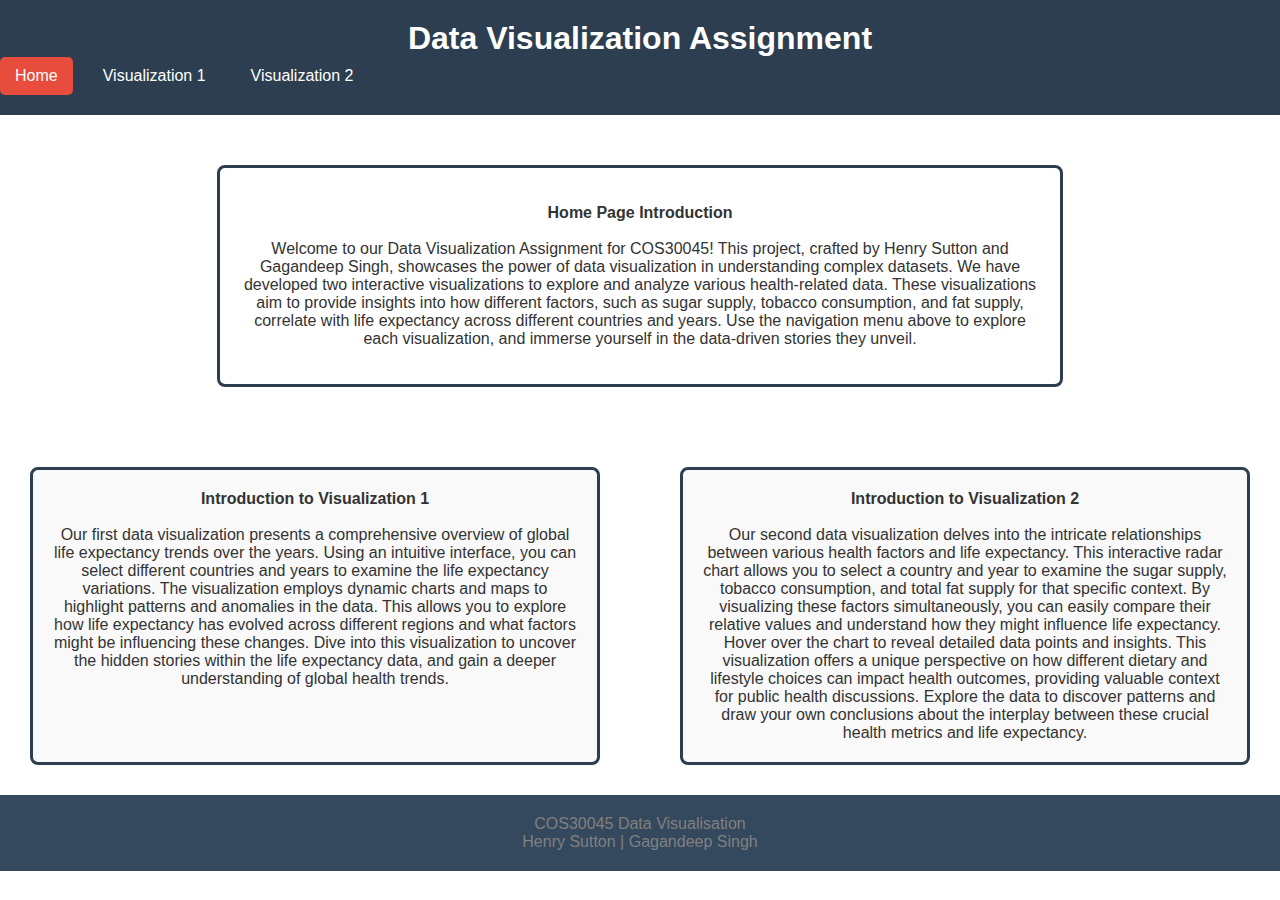
<file: index.html>
<!DOCTYPE html>
<html lang="en">

<head>
    <meta charset="UTF-8"/>
    <meta name="description" content="Data Visualisation"/>
    <meta name="keywords" content="HTML, CSS, D3"/>
    <meta name="authors" content="Henry Sutton, Gagandeep Singh"/>

    <title>COS30045 ASSIGNMENT 1</title>
    <!--Script sources the D3 Library(v7) to use-->
    <script src="https://d3js.org/d3.v7.min.js"></script>
    <!--script for js-->
    <!--Add scripts for each function:
    -menu bar
    -data vis 1
    -data vis 2
    -->
    <script src="scripts.js"></script>

    <link rel="stylesheet" href="style.css">

</head>


<body>
    <header>
        <h1>Data Visualization Assignment</h1>
        <nav class="topnav" id="myTopnav">
            <a href="home.html" class="active">Home</a>
            <a href="vis1.html">Visualization 1</a>
            <a href="vis2.html">Visualization 2</a>
        </nav>
    </header>

    <div class="intro">
        <p><strong>Home Page Introduction</strong></br></br>
            Welcome to our Data Visualization Assignment for COS30045! This project, crafted by Henry Sutton and Gagandeep Singh, showcases the power of data visualization in understanding complex datasets. We have developed two interactive visualizations to explore and analyze various health-related data. These visualizations aim to provide insights into how different factors, such as sugar supply, tobacco consumption, and fat supply, correlate with life expectancy across different countries and years. Use the navigation menu above to explore each visualization, and immerse yourself in the data-driven stories they unveil.</p>  
    </div>
    <div class="intro-container">
        <div class="intro2">
            <p><strong>Introduction to Visualization 1</strong></br></br>
                Our first data visualization presents a comprehensive overview of global life expectancy trends over the years. Using an intuitive interface, you can select different countries and years to examine the life expectancy variations. The visualization employs dynamic charts and maps to highlight patterns and anomalies in the data. This allows you to explore how life expectancy has evolved across different regions and what factors might be influencing these changes. Dive into this visualization to uncover the hidden stories within the life expectancy data, and gain a deeper understanding of global health trends.
            </p>
        </div>
        <div class="intro2">
            <p><strong>Introduction to Visualization 2</strong></br></br>
                Our second data visualization delves into the intricate relationships between various health factors and life expectancy. This interactive radar chart allows you to select a country and year to examine the sugar supply, tobacco consumption, and total fat supply for that specific context. By visualizing these factors simultaneously, you can easily compare their relative values and understand how they might influence life expectancy. Hover over the chart to reveal detailed data points and insights. This visualization offers a unique perspective on how different dietary and lifestyle choices can impact health outcomes, providing valuable context for public health discussions. Explore the data to discover patterns and draw your own conclusions about the interplay between these crucial health metrics and life expectancy.
            </p>
        </div>
    </div>
    

    <footer style="color:grey">COS30045 Data Visualisation<br>
        Henry Sutton | Gagandeep Singh</footer>
</body>

</html>
</file>
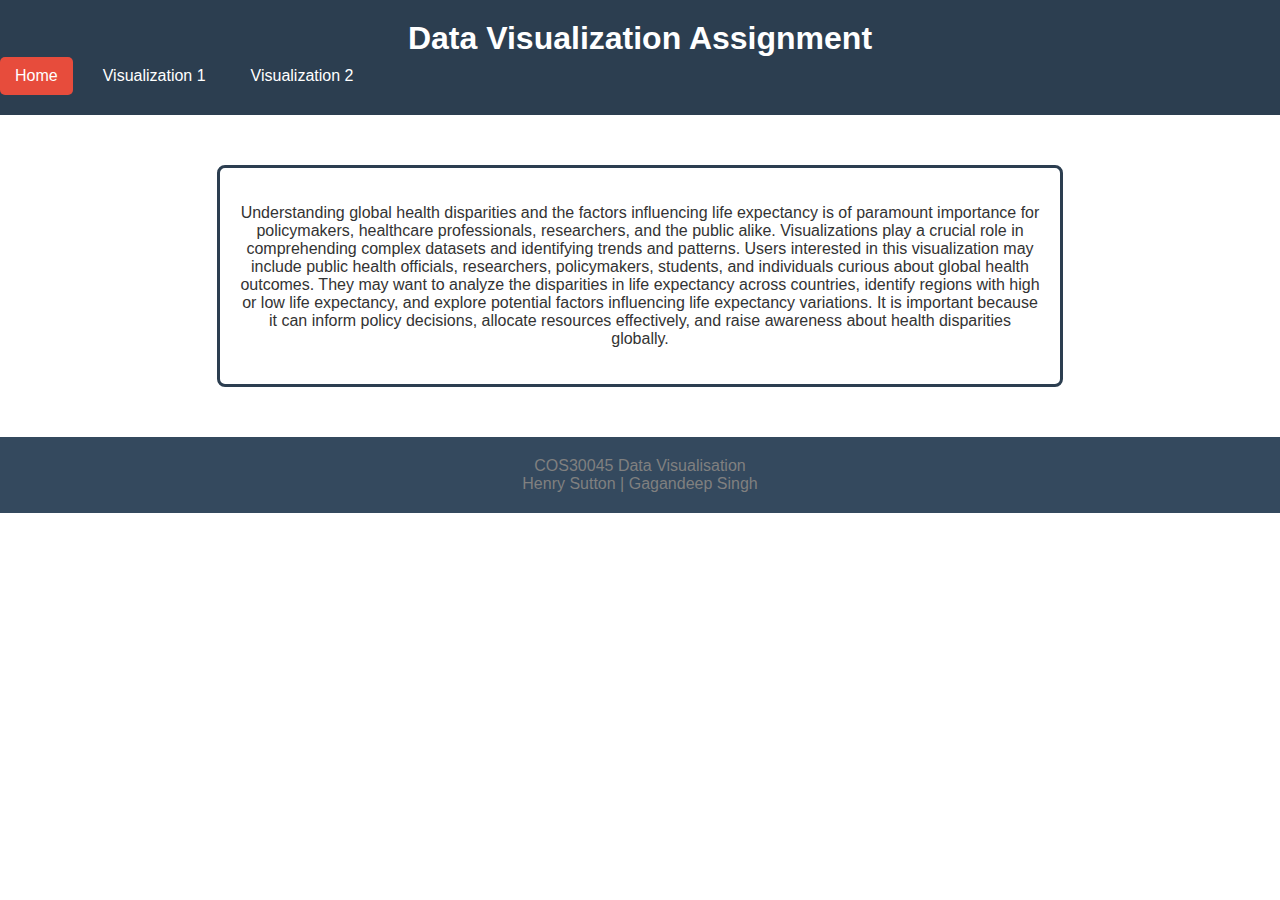
<file: home.html>
<!DOCTYPE html>
<html lang="en">

<head>
    <meta charset="UTF-8"/>
    <meta name="description" content="Data Visualisation"/>
    <meta name="keywords" content="HTML, CSS, D3"/>
    <meta name="authors" content="Henry Sutton, Gagandeep Singh"/>

    <title>COS30045 ASSIGNMENT 1</title>
    <!--Script sources the D3 Library(v7) to use-->
    <script src="https://d3js.org/d3.v7.min.js"></script>
    <!--script for js-->
    <!--Add scripts for each function:
    -menu bar
    -data vis 1
    -data vis 2
    -->
    <script src="scripts.js"></script>

    <link rel="stylesheet" href="style.css">

</head>


<body>
    <header>
        <h1>Data Visualization Assignment</h1>
        <nav class="topnav" id="myTopnav">
            <a href="home.html" class="active">Home</a>
            <a href="vis1.html">Visualization 1</a>
            <a href="vis2.html">Visualization 2</a>
        </nav>
    </header>

    <div class="intro">
        <p id="intro">Understanding global health disparities and the factors influencing life expectancy is of paramount importance for policymakers, healthcare professionals, researchers, and the public alike. Visualizations play a crucial role in comprehending complex datasets and identifying trends and patterns. Users interested in this visualization may include public health officials, researchers, policymakers, students, and individuals curious about global health outcomes. They may want to analyze the disparities in life expectancy across countries, identify regions with high or low life expectancy, and explore potential factors influencing life expectancy variations. It is important because it can inform policy decisions, allocate resources effectively, and raise awareness about health disparities globally. </p>
    </div>

    <footer style="color:grey">COS30045 Data Visualisation<br>
        Henry Sutton | Gagandeep Singh</footer>
</body>

</html>
</file>
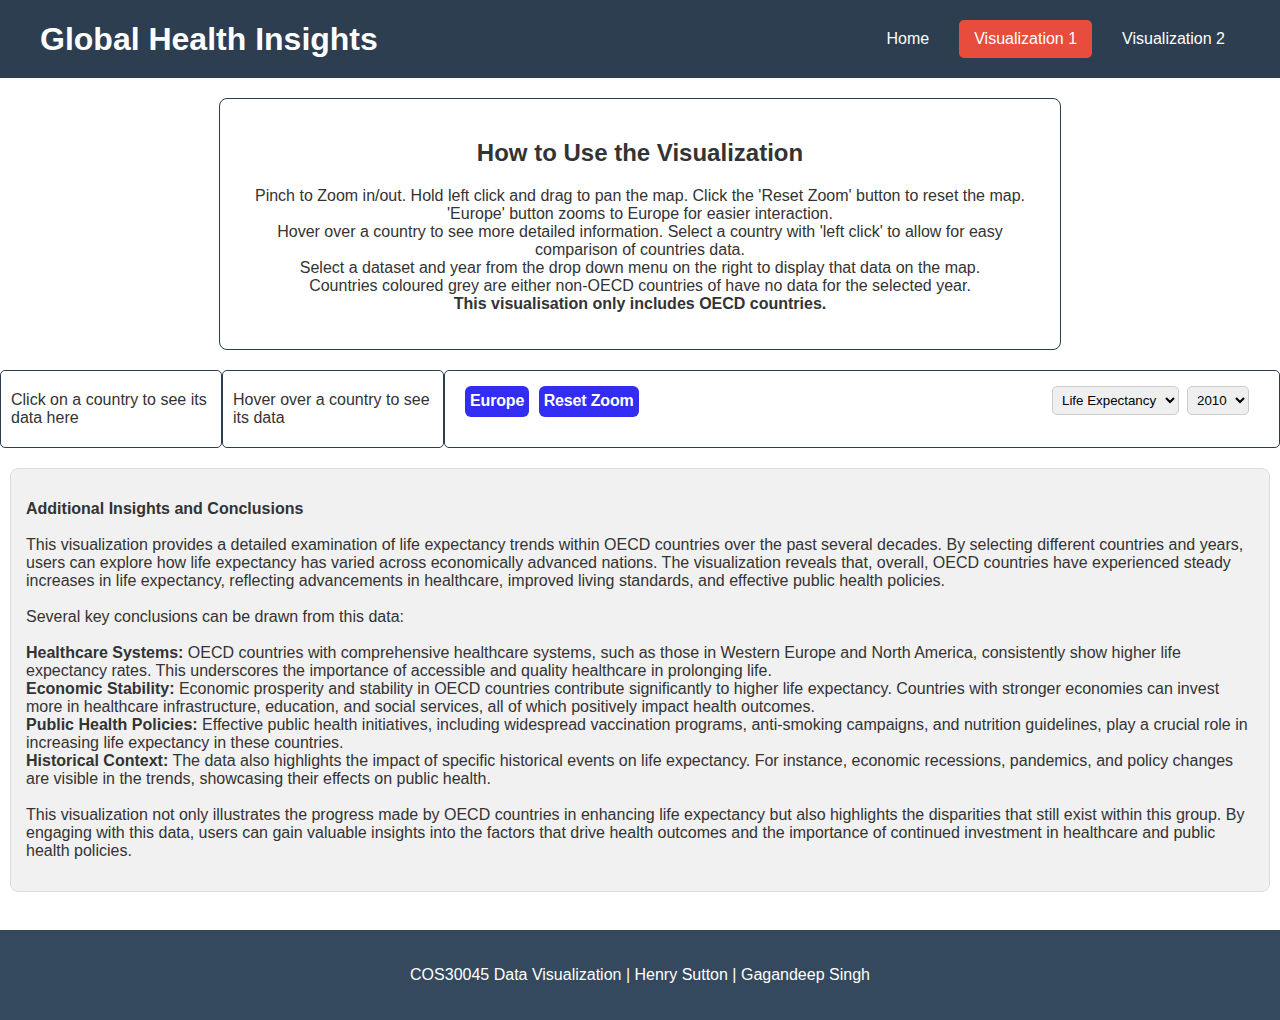
<file: vis1.html>
<!DOCTYPE html>
<html lang="en">

<head>
    <meta charset="UTF-8" />
    <meta name="description" content="Data Visualisation" />
    <meta name="keywords" content="HTML, CSS, D3" />
    <meta name="authors" content="Henry Sutton, Gagandeep Singh" />
    <meta name="viewport" content="width=device-width, initial-scale=1.0">

    <title>COS30045 ASSIGNMENT 1</title>
    <!--Script sources the D3 Library(v7) to use-->
    <script src="https://d3js.org/d3.v7.min.js"></script>
    <!--script for js-->
    <script src="vis1.js"></script>
    <!--css style sheet-->
    <link rel="stylesheet" href="style.css">

</head>


<body>
    <!--Nave Bar-->
    <header>
        <div class="header-content">
            <h1>Global Health Insights</h1>
            <nav class="topnav" id="myTopnav">
                <a href="index.html">Home</a>
                <a href="vis1.html" class="active">Visualization 1</a>
                <a href="vis2.html">Visualization 2</a>
            </nav>
        </div>
    </header>
    <!--Instruction on how to use Vis-->
    <div class="contentBOX">
        <h2>How to Use the Visualization</h2>
        <p>Pinch to Zoom in/out. Hold left click and drag to pan the map. Click the 'Reset Zoom' button to reset the
            map. 'Europe' button zooms to Europe for easier interaction. </br>Hover over a country to see more detailed
            information. Select a country with 'left click' to allow for easy comparison of countries data. </br>Select
            a dataset and year from the drop down menu on the right to display that data on the map.</br>Countries
            coloured grey are either non-OECD countries of have no data for the selected year.</br><strong>This
                visualisation only includes OECD countries.</strong></p>
    </div>
    <!--container for all Vis elements-->
    <div id="container">
        <!--Box to display clicked country-->
        <div id="clicked-box">
            <div class="flag-container" id="flag2-container"></div>
            <div id="clicked-country">Click on a country to see its data here</div>
        </div>
        <!--Box to show country being hovered-->
        <div id="info-box">
            <div class="flag-container" id="flag1-container"></div>
            <div id="hovered-country">Hover over a country to see its data</div>
        </div>
        <!--Container for map elements-->
        <div id="map-container">
            <!--div for filtering tools-->
            <div id="buttons1">
                <!--EU and reset zoom buttons-->
                <!--Button design from https://getcssscan.com/css-buttons-examples-->
                <button class="button-79" role="button" id="eu-button">Europe</button>
                <button class="button-79" role="button" id="reset-button">Reset Zoom</button>
                <div class="dropdowns">
                    <!--drop down menu to select dataset-->
                    <select class="selector1" id="dataset-select">
                        <option value="life_expectancy">Life Expectancy</option>
                        <option value="population">Population</option>
                        <option value="gdp">GDP</option>
                        <option value="deaths">Deaths</option>
                    </select>
                    <!--drop down menu to select year-->
                    <select class="selector2" id="year-select">
                        <option value="2010">2010</option>
                        <option value="2015">2015</option>
                        <option value="2020">2020</option>
                    </select>
                </div>
            </div>
            <!--choropleth where svg will be attatched-->
            <div id="choropleth"></div>
        </div>
    </div>
    <!--additional info based on vis-->
    <div class="additional-info">
        <p><strong>Additional Insights and Conclusions</strong>
            </br></br>
            This visualization provides a detailed examination of life expectancy trends within OECD countries over the
            past several decades. By selecting different countries and years, users can explore how life expectancy has
            varied across economically advanced nations. The visualization reveals that, overall, OECD countries have
            experienced steady increases in life expectancy, reflecting advancements in healthcare, improved living
            standards, and effective public health policies.
            </br></br>
            Several key conclusions can be drawn from this data:
            </br>
            </br><strong>Healthcare Systems:</strong> OECD countries with comprehensive healthcare systems, such as
            those in Western Europe and North America, consistently show higher life expectancy rates. This underscores
            the importance of accessible and quality healthcare in prolonging life.
            </br><strong>Economic Stability:</strong> Economic prosperity and stability in OECD countries contribute
            significantly to higher life expectancy. Countries with stronger economies can invest more in healthcare
            infrastructure, education, and social services, all of which positively impact health outcomes.
            </br><strong>Public Health Policies:</strong> Effective public health initiatives, including widespread
            vaccination programs, anti-smoking campaigns, and nutrition guidelines, play a crucial role in increasing
            life expectancy in these countries.
            </br><strong>Historical Context:</strong> The data also highlights the impact of specific historical events
            on life expectancy. For instance, economic recessions, pandemics, and policy changes are visible in the
            trends, showcasing their effects on public health.
            </br></br>This visualization not only illustrates the progress made by OECD countries in enhancing life
            expectancy but also highlights the disparities that still exist within this group. By engaging with this
            data, users can gain valuable insights into the factors that drive health outcomes and the importance of
            continued investment in healthcare and public health policies.
    </div>

    <br>
    <!--Footer-->
    <footer>
        <p>COS30045 Data Visualization | Henry Sutton | Gagandeep Singh</p>
    </footer>
</body>
</file>
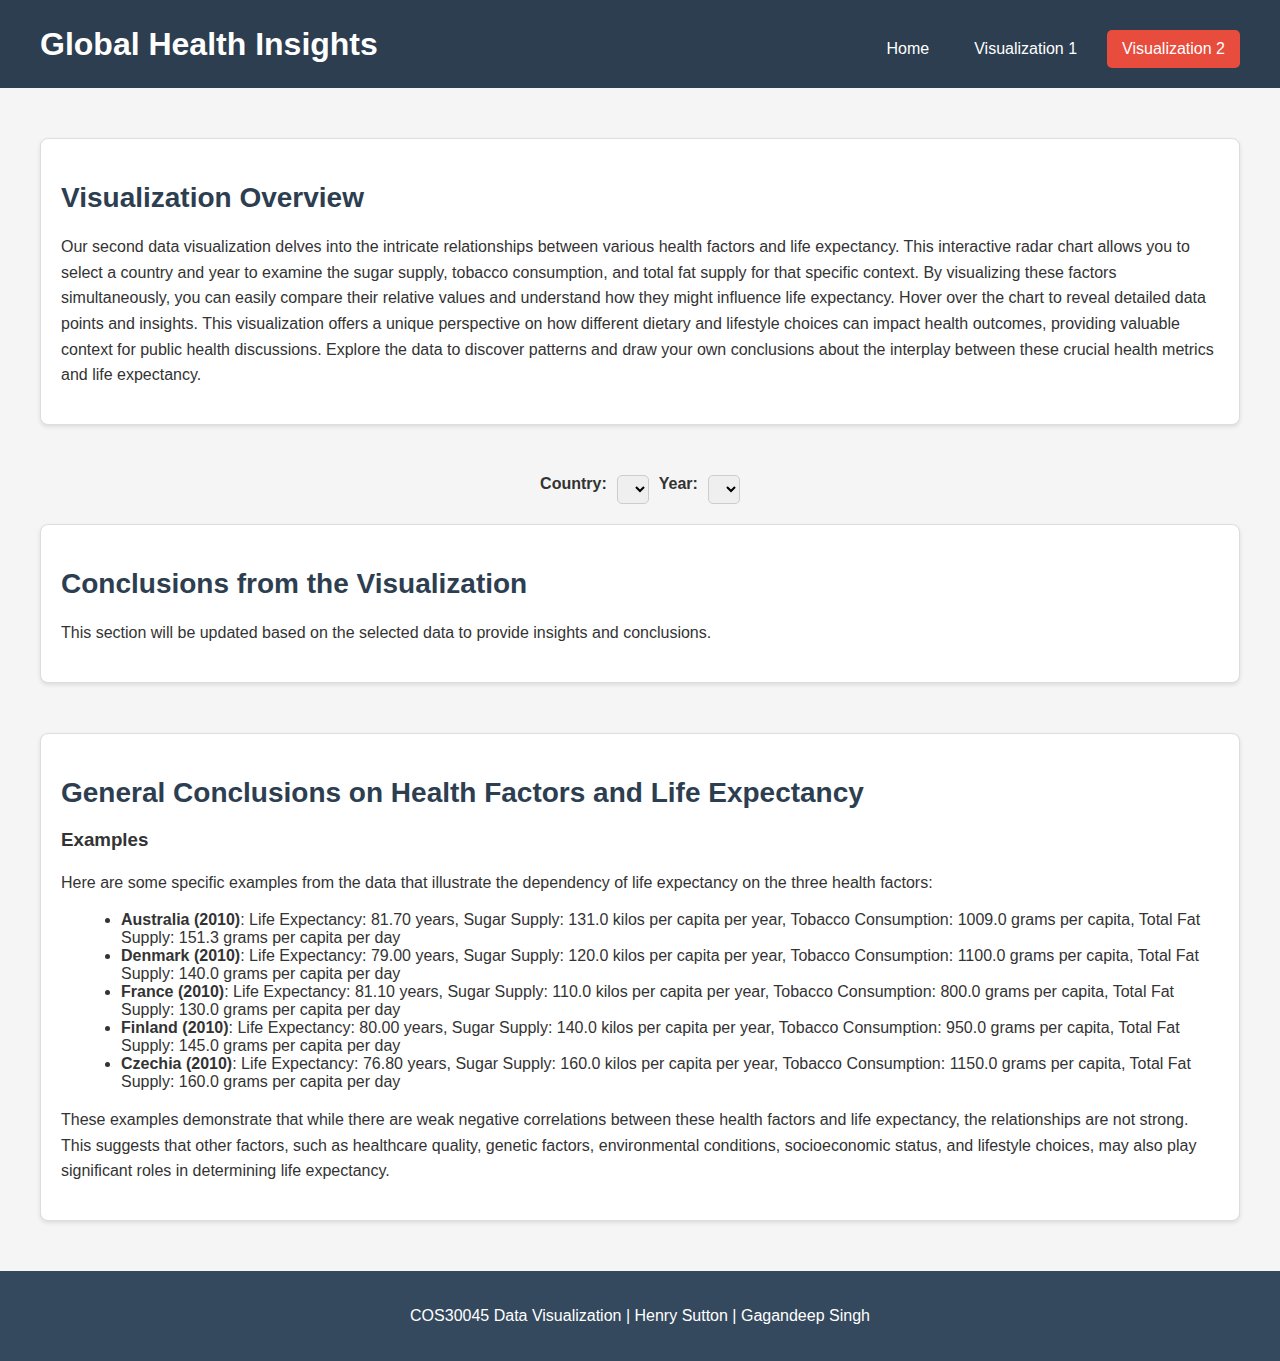
<file: vis2.html>
<!DOCTYPE html>
<html lang="en">

<head>
    <meta charset="UTF-8"/>
    <meta name="description" content="Data Visualization"/>
    <meta name="keywords" content="HTML, CSS, D3"/>
    <meta name="authors" content="Henry Sutton, Gagandeep Singh"/>

    <title>Visualization 2 - Global Health Insights</title>
    <!--Script sources the D3 Library(v7) to use-->
    <script src="https://d3js.org/d3.v7.min.js"></script>
    <script src="radarChart.js"></script>
    <link rel="stylesheet" href="style.css">

    <style>
        body {
            font-family: Arial, sans-serif;
            margin: 0;
            padding: 0;
            background-color: #f5f5f5;
            color: #333;
        }

        header {
            background-color: #2C3E50;
            color: #FFFFFF;
            padding: 20px 0;
            text-align: center;
        }

        .header-content {
            max-width: 1200px;
            margin: 0 auto;
            padding: 0 20px;
        }

        header h1 {
            margin: 0;
            font-size: 2em;
        }

        .topnav {
            display: flex;
            justify-content: center;
            margin-top: 10px;
        }

        .topnav a {
            color: #FFFFFF;
            text-decoration: none;
            padding: 10px 15px;
            border-radius: 5px;
        }

        .topnav a:hover {
            background-color: #34495E;
        }

        .topnav a.active {
            background-color: #E74C3C;
        }

        main {
            max-width: 1200px;
            margin: 50px auto;
            padding: 0 20px;
        }

        .section {
            margin-bottom: 50px;
            padding: 20px;
            border: 1px solid #ddd;
            border-radius: 8px;
            background-color: #fff;
            box-shadow: 0 2px 4px rgba(0,0,0,0.1);
        }

        .section h2 {
            font-size: 1.75em;
            margin-bottom: 20px;
            color: #2C3E50;
        }

        .section p {
            font-size: 1em;
            line-height: 1.6;
        }

        .chart-container {
            display: flex;
            justify-content: center;
            align-items: center;
            flex-direction: column;
        }

        .dropdowns {
            margin-bottom: 20px;
            display: flex;
            gap: 10px;
        }

        .dropdowns label {
            font-weight: bold;
        }

        .dropdowns select {
            padding: 5px;
            border-radius: 5px;
            border: 1px solid #ccc;
        }

        .tooltip {
            position: absolute;
            text-align: center;
            width: 150px;
            height: auto;
            padding: 5px;
            font: 12px sans-serif;
            background: lightsteelblue;
            border: 0px;
            border-radius: 8px;
            pointer-events: none;
        }

        footer {
            background-color: #34495E;
            color: #FFFFFF;
            padding: 20px;
            text-align: center;
            margin-top: 50px;
        }

        ul {
            list-style-type: disc;
            margin-left: 20px;
        }
    </style>
</head>

<body>
    <header>
        <div class="header-content">
            <h1>Global Health Insights</h1>
            <nav class="topnav" id="myTopnav">
                <a href="index.html">Home</a>
                <a href="vis1.html">Visualization 1</a>
                <a href="vis2.html" class="active">Visualization 2</a>
            </nav>
        </div>
    </header>

    <main>
        <div class="section">
            <h2>Visualization Overview</h2>
            <p>Our second data visualization delves into the intricate relationships between various health factors and life expectancy. This interactive radar chart allows you to select a country and year to examine the sugar supply, tobacco consumption, and total fat supply for that specific context. By visualizing these factors simultaneously, you can easily compare their relative values and understand how they might influence life expectancy. Hover over the chart to reveal detailed data points and insights. This visualization offers a unique perspective on how different dietary and lifestyle choices can impact health outcomes, providing valuable context for public health discussions. Explore the data to discover patterns and draw your own conclusions about the interplay between these crucial health metrics and life expectancy.</p>
        </div>

        <div class="chart-container">
            <div class="dropdowns">
                <label for="country">Country:</label>
                <select id="country"></select>
                <label for="year">Year:</label>
                <select id="year"></select>
            </div>
            <div id="chart"></div>
        </div>

        <div class="section">
            <h2>Conclusions from the Visualization</h2>
            <p id="conclusion">This section will be updated based on the selected data to provide insights and conclusions.</p>
        </div>

        <div class="section">
            <h2>General Conclusions on Health Factors and Life Expectancy</h2>
            <h3>Examples</h3>
            <p>Here are some specific examples from the data that illustrate the dependency of life expectancy on the three health factors:</p>
            <ul>
                <li><strong>Australia (2010)</strong>: Life Expectancy: 81.70 years, Sugar Supply: 131.0 kilos per capita per year, Tobacco Consumption: 1009.0 grams per capita, Total Fat Supply: 151.3 grams per capita per day</li>
                <li><strong>Denmark (2010)</strong>: Life Expectancy: 79.00 years, Sugar Supply: 120.0 kilos per capita per year, Tobacco Consumption: 1100.0 grams per capita, Total Fat Supply: 140.0 grams per capita per day</li>
                <li><strong>France (2010)</strong>: Life Expectancy: 81.10 years, Sugar Supply: 110.0 kilos per capita per year, Tobacco Consumption: 800.0 grams per capita, Total Fat Supply: 130.0 grams per capita per day</li>
                <li><strong>Finland (2010)</strong>: Life Expectancy: 80.00 years, Sugar Supply: 140.0 kilos per capita per year, Tobacco Consumption: 950.0 grams per capita, Total Fat Supply: 145.0 grams per capita per day</li>
                <li><strong>Czechia (2010)</strong>: Life Expectancy: 76.80 years, Sugar Supply: 160.0 kilos per capita per year, Tobacco Consumption: 1150.0 grams per capita, Total Fat Supply: 160.0 grams per capita per day</li>
            </ul>

            <p>These examples demonstrate that while there are weak negative correlations between these health factors and life expectancy, the relationships are not strong. This suggests that other factors, such as healthcare quality, genetic factors, environmental conditions, socioeconomic status, and lifestyle choices, may also play significant roles in determining life expectancy.</p>
        </div>
    </main>

    <footer>
        <p>COS30045 Data Visualization | Henry Sutton | Gagandeep Singh</p>
    </footer>

</body>
</html>
</file>
<file: style.css>
body {
    font-family: Arial, sans-serif;
    margin: 0;
    padding: 0;
}

header {
    background-color: #2C3E50;
    color: #FFFFFF;
    padding: 20px;
}

header h1 {
    margin: 0;
}

.topnav {
    overflow: hidden;
}

.topnav a {
    float: left;
    display: block;
    color: #FFFFFF;
    text-align: center;
    padding: 14px 16px;
    text-decoration: none;
}

.topnav a:hover {
    background-color: #34495E;
    color: #FFFFFF;
}

.active {
    background-color: #E74C3C;
    color: white;
}

.content {
    padding: 20px;
}

footer {
    background-color: #34495E;
    padding: 20px;
    text-align: center;
    color: #FFFFFF;
}

.contentBOX {
    margin: auto;
    margin-top: 20px;
    margin-bottom: 20px;
    padding: 20px;
    border: 1.5px solid #2C3E50;
    border-radius: 8px;
    max-width: 800px;
    text-align: center;
}

.intro {
    margin: auto;
    margin-top: 50px;
    margin-bottom: 50px;
    padding: 20px;
    border: 3px solid #2C3E50;
    border-radius: 8px;
    max-width: 800px;
    text-align: center;
}

.intro-container {
    display: flex;
    justify-content: space-between;
    gap: 20px;
}

.intro2 {
    flex: 1;
    padding: 20px;
    border: 3px solid #2C3E50;
    border-radius: 8px;
    margin: 30px;
    background-color: #f9f9f9;
    text-align: center;
}

.intro2 p {
    margin: 0;

}

.additional-info {
    margin: 20px 10px;
    padding: 15px;
    border: 1px solid #ddd;
    border-radius: 8px;
    background-color: #f1f1f1;
}

#container {
    display: flex;
    justify-content: space-between;
}

#clicked-box,
#info-box,
#map-container {
    border: 1.5px solid #2C3E50;
    border-radius: 5px;
    padding: 10px;
    background: #fff;
}

#clicked-box,
#info-box {
    width: 200px;
}

.dropdowns {
    margin-bottom: 20px;
    display: flex;
    gap: 10px;
}

.dropdowns label {
    font-weight: bold;
}

.dropdowns select {
    padding: 5px;
    border-radius: 5px;
    border: 1px solid #ccc;
}

#map-container {
    overflow: hidden;
    flex-grow: 1;
    position: relative;
}

#choropleth {
    width: 100%;
    height: 100%;
}

#choropleth svg {
    text-align: left;
    border: 3px solid black;
    border-radius: 5px;
}

#buttons1 {
    margin-bottom: 5px;
}

#eu-button {
    margin-left: 10px;
    margin-right: 5px;
}
/* Button design from https://getcssscan.com/css-buttons-examples
    Button design 79 used for EU zoom and Reset
*/
.button-79 {
    backface-visibility: hidden;
    background: #332cf2;
    border: 0;
    border-radius: .375rem;
    box-sizing: border-box;
    color: #fff;
    cursor: pointer;
    display: inline-block;
    font-family: Circular, Helvetica, sans-serif;
    font-size: 1rem;
    font-weight: 700;
    letter-spacing: -.01em;
    line-height: 1.3;
    padding: 1rem 1.25rem;
    position: relative;
    text-align: left;
    text-decoration: none;
    transform: translateZ(0) scale(1);
    transition: transform .2s;
    user-select: none;
    -webkit-user-select: none;
    touch-action: manipulation;
    padding: 5px;
    margin-top: 5px;
}

.button-79:disabled {
    color: #787878;
    cursor: auto;
}

.button-79:not(:disabled):hover {
    transform: scale(1.05);
}

.button-79:not(:disabled):hover:active {
    transform: scale(1.05) translateY(.125rem);
}

.button-79:focus {
    outline: 0 solid transparent;
}

.button-79:focus:before {
    border-width: .125rem;
    content: "";
    left: calc(-1*.375rem);
    pointer-events: none;
    position: absolute;
    top: calc(-1*.375rem);
    transition: border-radius;
    user-select: none;
}

.button-79:focus:not(:focus-visible) {
    outline: 0 solid transparent;
}

.button-79:not(:disabled):active {
    transform: translateY(.125rem);
}

.flag-container {
    margin-top: 10px;
    text-align: center;
}

.countryName {
    text-align: center;
}

.selector1 {
    position: absolute;
    top: 15px;
    right: 100px;
}

.selector2 {
    position: absolute;
    top: 15px;
    right: 30px;
}

body {
    font-family: Arial, sans-serif;
    margin: 0;
    padding: 0;
    color: #333;
}

header {
    background-color: #2C3E50;
    color: #FFFFFF;
    padding: 20px 0;
    text-align: center;
}

.header-content {
    display: flex;
    justify-content: space-between;
    align-items: center;
    max-width: 1200px;
    margin: 0 auto;
    padding: 0 20px;
}

header h1 {
    margin: 0;
    font-size: 2em;
}

.topnav {
    display: flex;
    gap: 15px;
}

.topnav a {
    color: #FFFFFF;
    text-decoration: none;
    padding: 10px 15px;
    border-radius: 5px;
}

.topnav a:hover {
    background-color: #34495E;
}

.topnav a.active {
    background-color: #E74C3C;
}

.hero {
    background: url('path/to/hero-image.jpg') no-repeat center center/cover;
    color: #fff;
    text-align: center;
    padding: 100px 20px;
}

.hero-text {
    max-width: 800px;
    margin: 0 auto;
}

.hero h2 {
    font-size: 2.5em;
    margin-bottom: 20px;
}

.hero p {
    font-size: 1.2em;
}

main {
    padding: 50px 20px;
}

.intro-section, .purpose-section, .navigation-section {
    max-width: 800px;
    margin: 0 auto;
    margin-bottom: 50px;
}

.intro-section h2, .purpose-section h2, .navigation-section h2 {
    font-size: 2em;
    margin-bottom: 20px;
    border-bottom: 2px solid #2C3E50;
    padding-bottom: 10px;
}

.intro-section p, .purpose-section p {
    font-size: 1.1em;
    line-height: 1.6;
}

.purpose-section ul {
    list-style-type: disc;
    margin-left: 20px;
    margin-top: 10px;
}

.navigation-section .nav-cards {
    display: flex;
    gap: 20px;
    justify-content: center;
}

.nav-card {
    background-color: #f9f9f9;
    border: 1px solid #ddd;
    border-radius: 8px;
    padding: 20px;
    text-align: center;
    flex: 1;
    max-width: 300px;
}

.nav-card h3 {
    font-size: 1.5em;
    margin-bottom: 10px;
}

.nav-card p {
    font-size: 1em;
    margin-bottom: 20px;
}

.button {
    display: inline-block;
    padding: 10px 20px;
    background-color: #E74C3C;
    color: #fff;
    text-decoration: none;
    border-radius: 5px;
    font-weight: bold;
}

.button:hover {
    background-color: #C0392B;
}

footer {
    background-color: #34495E;
    color: #FFFFFF;
    padding: 20px 0;
    text-align: center;
}
</file>
